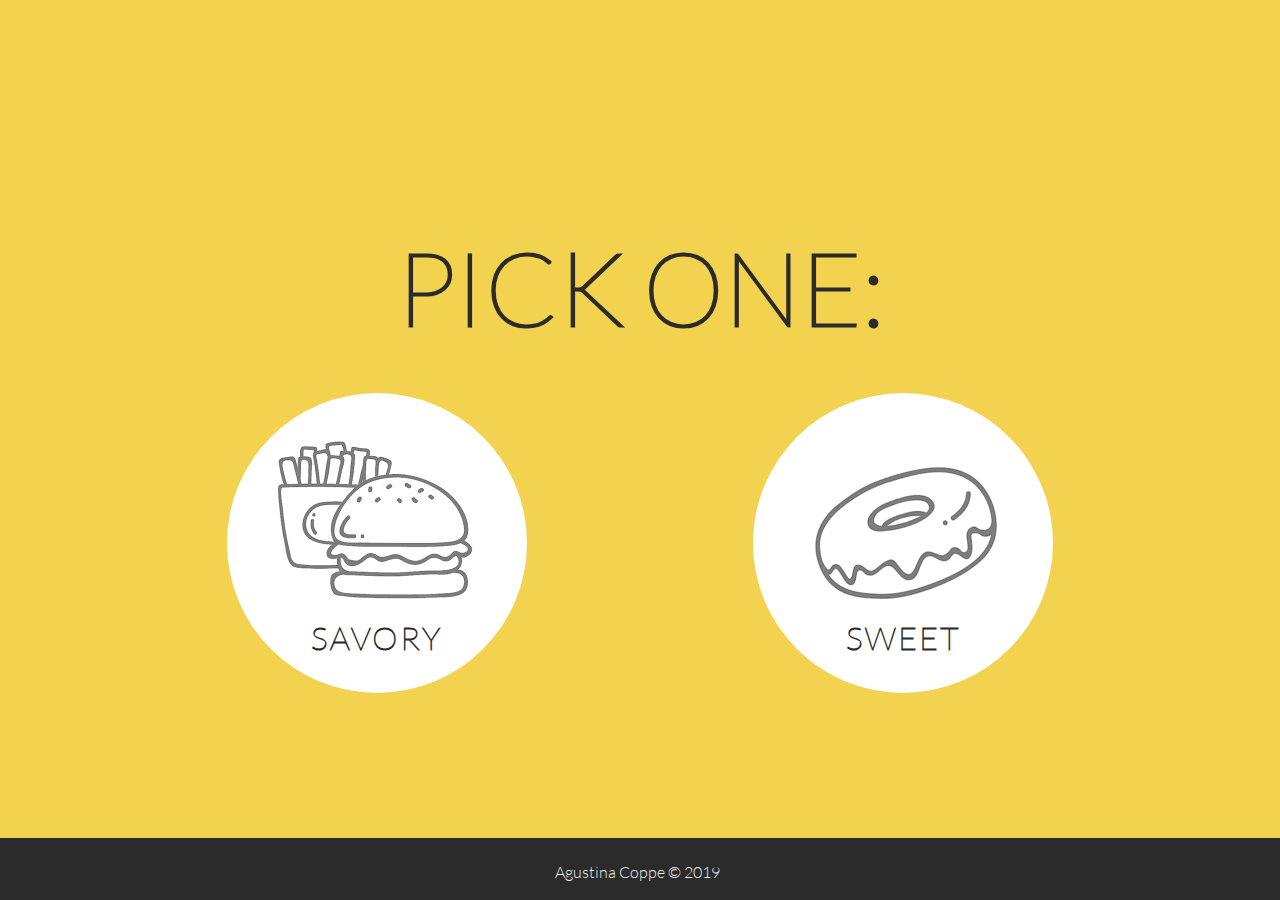
<file: enter/index.html>
<!DOCTYPE html>
<html lang="en">
  <head>
    <meta charset="UTF-8" />
    <meta name="viewport" content="width=device-width, initial-scale=1.0" />
    <meta http-equiv="X-UA-Compatible" content="ie=edge" />
    <link rel="stylesheet" href="../css/style2.css" />
    <link
      rel="stylesheet"
      href="https://use.fontawesome.com/releases/v5.8.2/css/all.css"
      integrity="sha384-oS3vJWv+0UjzBfQzYUhtDYW+Pj2yciDJxpsK1OYPAYjqT085Qq/1cq5FLXAZQ7Ay"
      crossorigin="anonymous"
    />
    <title>Random food generator</title>
  </head>
  <body>
    <h1>Pick one:</h1>
    <div class="options">
      <a href="../savory/index.html">
        <div class="savory">
          <p class="inside">Savory</p>
        </div>
      </a>
      <a href="../sweet/index.html">
        <div class="sweet">
          <p class="inside">Sweet</p>
        </div>
      </a>
    </div>
    <footer>
      <p>
        Agustina Coppe &copy; 2019
        <a href="https://github.com/aguscoppe"><i class="fab fa-github"></i></a>
      </p>
    </footer>
  </body>
</html>
</file>
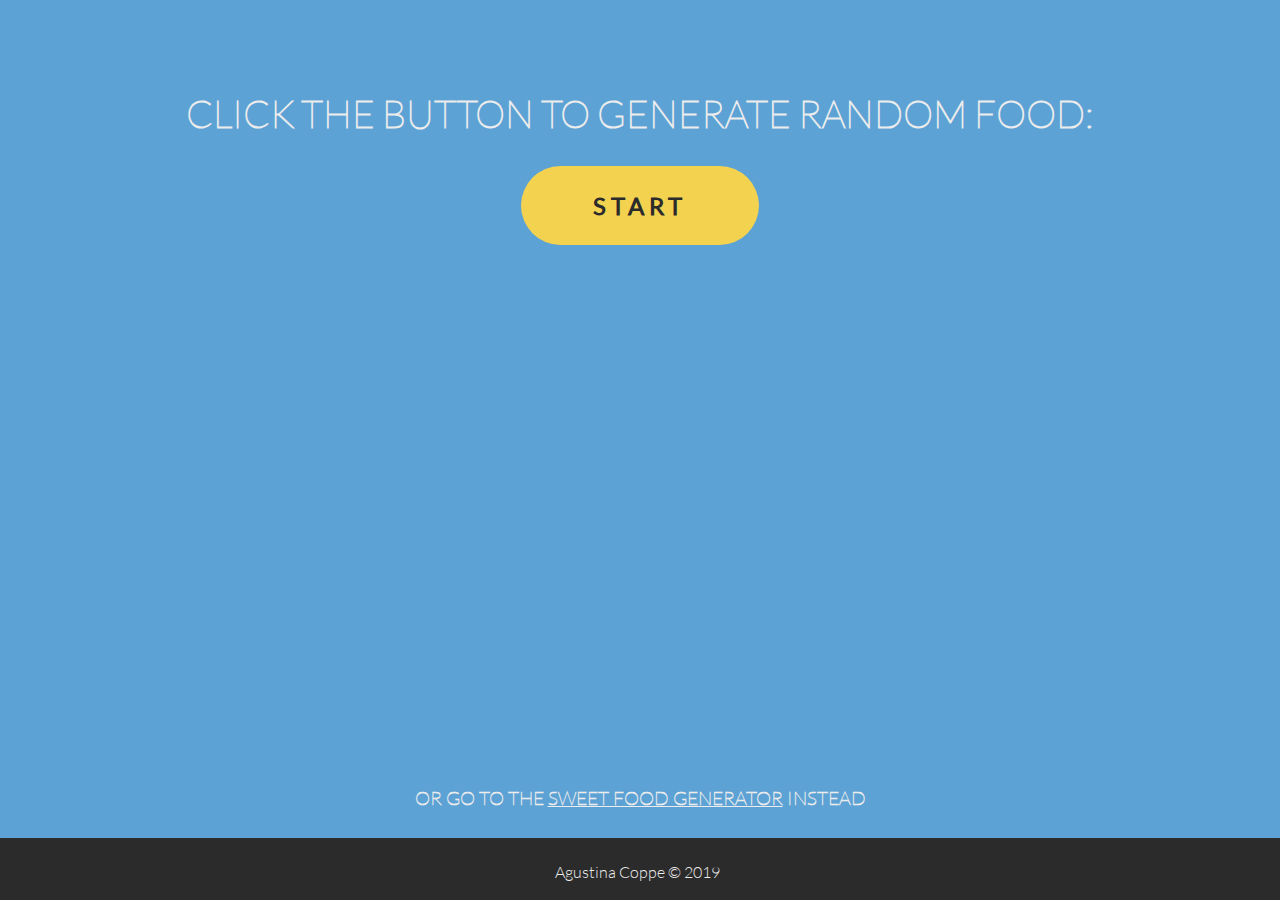
<file: savory/index.html>
<!DOCTYPE html>
<html lang="en">
  <head>
    <meta charset="UTF-8" />
    <meta name="viewport" content="width=device-width, initial-scale=1.0" />
    <meta http-equiv="X-UA-Compatible" content="ie=edge" />
    <link rel="stylesheet" href="../css/style3.css" />
    <link
      rel="stylesheet"
      href="https://use.fontawesome.com/releases/v5.8.2/css/all.css"
      integrity="sha384-oS3vJWv+0UjzBfQzYUhtDYW+Pj2yciDJxpsK1OYPAYjqT085Qq/1cq5FLXAZQ7Ay"
      crossorigin="anonymous"
    />
    <title>Random food generator</title>
  </head>
  <body class="blue">
    <h1>Click the button to generate random food:</h1>
    <a href="#" class="btn" id="savory-start">Start</a>
    <div id="savory-empty"></div>
    <h4 class="pinkhover">
      OR go to the
      <a href="../sweet/index.html">sweet food generator</a> instead
    </h4>
    <footer>
      <p>
        Agustina Coppe &copy; 2019
        <a href="https://github.com/aguscoppe"><i class="fab fa-github"></i></a>
      </p>
    </footer>
    <script src="../js/savory.js"></script>
  </body>
</html>
</file>
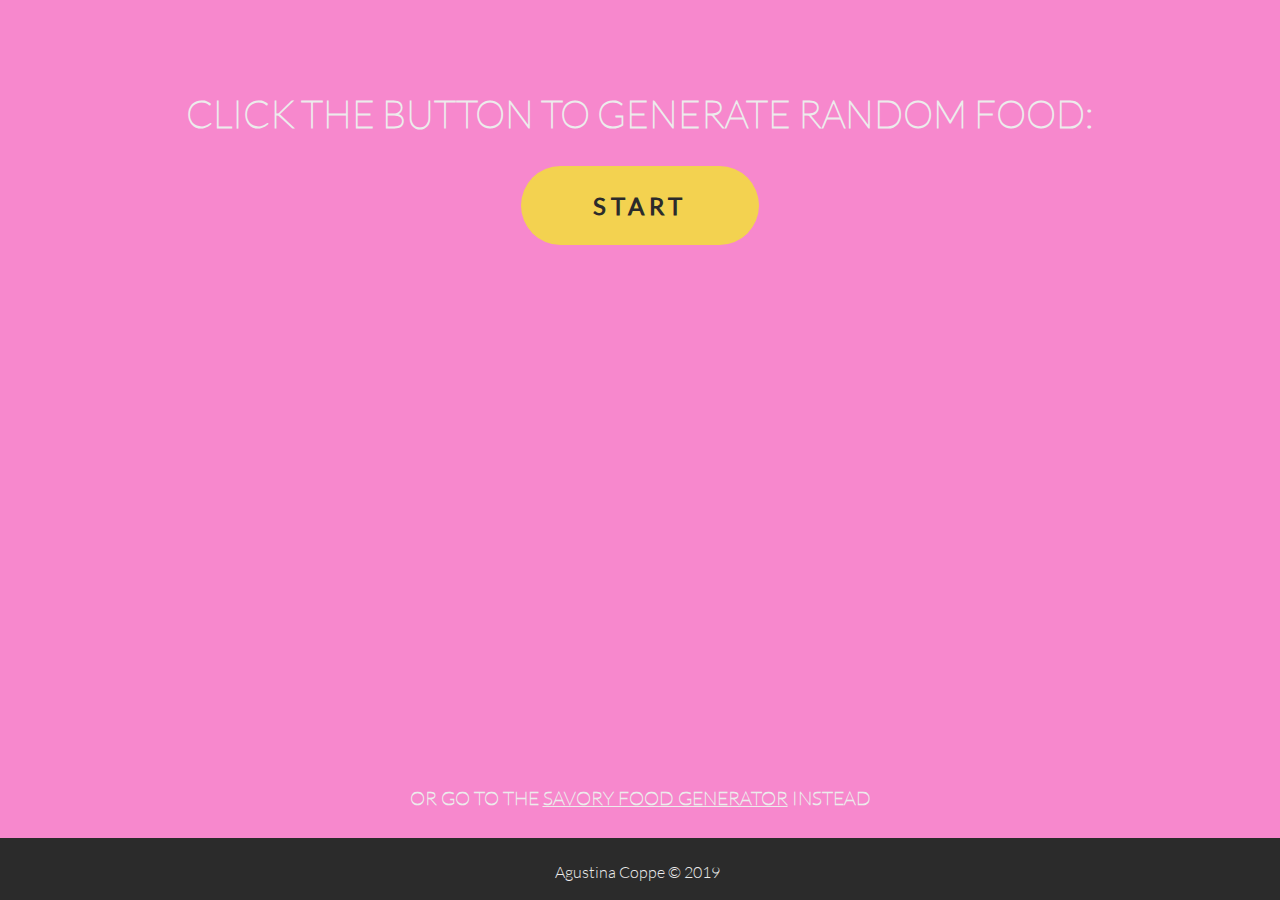
<file: sweet/index.html>
<!DOCTYPE html>
<html lang="en">
  <head>
    <meta charset="UTF-8" />
    <meta name="viewport" content="width=device-width, initial-scale=1.0" />
    <meta http-equiv="X-UA-Compatible" content="ie=edge" />
    <link rel="stylesheet" href="../css/style3.css" />
    <link
      rel="stylesheet"
      href="https://use.fontawesome.com/releases/v5.8.2/css/all.css"
      integrity="sha384-oS3vJWv+0UjzBfQzYUhtDYW+Pj2yciDJxpsK1OYPAYjqT085Qq/1cq5FLXAZQ7Ay"
      crossorigin="anonymous"
    />
    <title>Random food generator</title>
  </head>
  <body class="pink">
    <h1>Click the button to generate random food:</h1>
    <a href="#" class="btn" id="sweet-start">Start</a>
    <div id="sweet-empty"></div>
    <h4 class="bluehover">
      OR go to the
      <a href="../savory/index.html">savory food generator</a> instead
    </h4>
    <footer>
      <p>
        Agustina Coppe &copy; 2019
        <a href="https://github.com/aguscoppe"><i class="fab fa-github"></i></a>
      </p>
    </footer>
    <script src="../js/sweet.js"></script>
  </body>
</html>
</file>
<file: css/style2.css>
@font-face {
  font-family: "five_minutes";
  src: url("../fonts/five_minutes-webfont.woff2") format("woff2"),
    url("../fonts/five_minutes-webfont.woff") format("woff"),
    url("../fonts/Five\ Minutes.otf");
  font-weight: normal;
  font-style: normal;
}

@font-face {
  font-family: "lato";
  src: url("../fonts/Lato-Regular.ttf");
  font-weight: normal;
  font-style: normal;
}

@font-face {
  font-family: "lato-light";
  src: url("../fonts/Lato-Light.ttf");
  font-weight: normal;
  font-style: normal;
}

@font-face {
  font-family: "lato-hairline";
  src: url("../fonts/Lato-Hairline.ttf");
  font-weight: normal;
  font-style: normal;
}

/* general styling */

* {
  margin: 0;
  padding: 0;
}

body {
  background-color: #f3d250;
  font-family: "lato-hairline";
  font-size: 3.2rem;
  margin-top: 25vh;
  text-transform: uppercase;
}

h1 {
  color: #2b2b2b;
  text-align: center;
}

div > a {
  text-decoration: none;
  color: #2b2b2b;
  text-align: center;
}

/* btns layout */
.options {
  padding-top: 5vh;
  display: flex;
  flex-direction: row;
  justify-content: space-evenly;
}

.inside {
  padding-top: 75%;
}

/* text inside btns */

div > p {
  font-weight: bold;
  font-size: 2rem;
  letter-spacing: 2px;
}

/* sweet & savory btns */
.savory,
.sweet {
  height: 300px;
  width: 300px;
  background-size: 300px;
  border-radius: 50%;
}

/* savory btn*/
.savory {
  background-image: url(../img/bf_bw.png);
}

.savory:hover {
  transition: all 0.4s linear;
  background-image: url(../img/bf.png);
}

/* sweet btn*/
.sweet {
  background-image: url(../img/donut_bw.png);
}

.sweet:hover {
  transition: all 0.4s linear;
  background-image: url(../img/donut.png);
}

/* footer */
footer {
  text-transform: initial;
  font-size: 1rem;
  position: fixed;
  right: 0;
  bottom: 0;
  left: 0;
  padding: 1rem;
  background-color: #2b2b2b;
  color: #ececec;
  font-family: "lato-light";
  font-weight: normal;
  margin: 0 auto;
  text-align: center;
}

.fa-github {
  padding-left: 5px;
  font-size: 1.5rem;
  color: #ececec;
  text-decoration: none;
}

.fa-github:hover {
  transition: all 0.2s linear;
  color: #f3d250;
}

/* media queries */
@media (max-width: 660px) {
  body {
    font-size: 2rem;
  }
  .savory,
  .sweet {
    height: 220px;
    width: 220px;
    background-size: 220px;
  }

  .savory {
    background-image: url(../img/bf.png);
  }

  .sweet {
    background-image: url(../img/donut.png);
  }
  .sweet:hover {
    transition: none;
  }

  @media (max-width: 420px) {
    .savory,
    .sweet {
      height: 150px;
      width: 150px;
      background-size: 150px;
    }
    div > p {
      font-size: 1rem;
    }
  }
}
</file>
<file: css/style3.css>
/*my fonts*/
@font-face {
  font-family: "lato";
  src: url("../fonts/Lato-Regular.ttf");
  font-weight: normal;
  font-style: normal;
}

@font-face {
  font-family: "lato-light";
  src: url("../fonts/Lato-Light.ttf");
  font-weight: normal;
  font-style: normal;
}

@font-face {
  font-family: "lato-hairline";
  src: url("../fonts/Lato-Hairline.ttf");
  font-weight: normal;
  font-style: normal;
}

/* general styling */
* {
  margin: 0;
  padding: 0;
}

/* savory & sweet color bg */

.pink {
  background-color: #f788cd;
}

.blue {
  background-color: #5da2d5;
}

body {
  text-transform: uppercase;
  background-color: #5da2d5;
  color: #ececec;
  font-family: "lato-hairline";
  font-weight: bolder;
  font-size: 2rem;
  text-align: center;
}

/* instructions */
h1 {
  margin-top: 4vh;
  padding: 6vh;
}

/* start btn layout */
.btn {
  font-family: "lato";
  font-size: 1.5rem;
  text-decoration: none;
  color: #2b2b2b;
  background-color: #f3d250;
  font-weight: bold;
  letter-spacing: 5px;
  padding: 25px 72px;
  margin-top: 50vh;
  border-radius: 50px;
}

.btn:hover {
  transition: all 0.2s linear;
  background-color: rgb(236, 236, 236);
  color: #2b2b2b;
}

/*sweet and savory empty div*/
#sweet-empty,
#savory-empty {
  padding-top: 12vh;
  margin: 0 auto;
  height: 350px;
  width: 350px;
}

/*food images general style*/
.food-box {
  margin: 0 auto;
  height: 350px;
  width: 350px;
}

/*food images size*/
.food-size {
  background-size: 350px;
  border: 5px #ececec solid;
  border-radius: 5px;
}

/*sweet food images*/
#icecream {
  background-image: url(../img/1.jpg);
}
#applepie {
  background-image: url(../img/2.jpg);
}
#brownies {
  background-image: url(../img/3.jpg);
}
#chococake {
  background-image: url(../img/4.jpg);
}
#cupcakes {
  background-image: url(../img/5.jpg);
}
#cookies {
  background-image: url(../img/6.jpg);
}
#bun {
  background-image: url(../img/7.jpg);
}
#milkshake {
  background-image: url(../img/8.jpg);
}
#donut {
  background-image: url(../img/9.jpg);
}
#popcorn {
  background-image: url(../img/10.png);
}
#cheesecake {
  background-image: url(../img/11.jpg);
}
#pancakes {
  background-image: url(../img/12.jpg);
}
#hotcakes {
  background-image: url(../img/13.jpg);
}
#cotton {
  background-image: url(../img/14.jpg);
}
#smores {
  background-image: url(../img/15.jpg);
}
#waffles {
  background-image: url(../img/16.jpg);
}
#churros {
  background-image: url(../img/17.jpg);
}
#strawberries {
  background-image: url(../img/18.jpg);
}
#icecreamsandwich {
  background-image: url(../img/19.jpg);
}
#fruitsalad {
  background-image: url(../img/20.jpg);
}
#lemonpie {
  background-image: url(../img/21.jpg);
}

/*savory food images*/
#burger {
  background-image: url(../img/22.jpg);
}
#mac {
  background-image: url(../img/23.jpg);
}
#nuggets {
  background-image: url(../img/24.jpeg);
}
#spaghetti {
  background-image: url(../img/25.jpg);
}
#caesar {
  background-image: url(../img/26.jpg);
}
#pizza {
  background-image: url(../img/27.jpg);
}
#steak {
  background-image: url(../img/28.jpg);
}
#mashed {
  background-image: url(../img/29.jpg);
}
#tacos {
  background-image: url(../img/30.jpg);
}
#ramen {
  background-image: url(../img/31.jpg);
}
#sushi {
  background-image: url(../img/32.jpg);
}
#lasagna {
  background-image: url(../img/33.jpg);
}
#sticks {
  background-image: url(../img/34.jpg);
}
#grilled {
  background-image: url(../img/35.jpg);
}
#fajitas {
  background-image: url(../img/36.jpg);
}
#nachos {
  background-image: url(../img/37.jpg);
}
#wings {
  background-image: url(../img/38.jpg);
}
#ribs {
  background-image: url(../img/39.jpg);
}
#turkey {
  background-image: url(../img/40.jpg);
}
#shrimp {
  background-image: url(../img/41.jpg);
}
#greek {
  background-image: url(../img/42.jpg);
}

/* food text */
div > p {
  font-family: "lato-light";
  margin-top: 1.5vh;
  font-size: 1.6rem;
  text-transform: initial;
  color: #2b2b2b;
  background-color: #ececec;
  display: inline-block;
}

/* change to sweet foods link */
h4 {
  margin-top: 12vh;
  margin-bottom: 4vh;
}

a {
  color: #ececec;
}

a:hover {
  transition: all 0.2s linear;
  text-decoration: none;
}

/* sweet & savory link hover */

.pinkhover a:hover {
  background-color: #f788cd;
}

.bluehover a:hover {
  background-color: #5da2d5;
}

/* footer */
footer {
  text-transform: initial;
  font-size: 1rem;
  position: absolute;
  right: 0;
  bottom: 0;
  left: 0;
  padding: 1rem;
  background-color: #2b2b2b;
  color: #ececec;
  font-family: "lato-light";
  font-weight: normal;
  margin: 0 auto;
  text-align: center;
}

.fa-github {
  padding-left: 5px;
  font-size: 1.5rem;
  color: #ececec;
  text-decoration: none;
}

.fa-github:hover {
  transition: all 0.2s linear;
  color: #f3d250;
}
/* media queries */
@media (max-width: 1651px) {
  body {
    font-size: 1.5rem;
  }
}

@media (max-width: 1280px) {
  body {
    font-size: 1.2rem;
  }
}

@media (max-width: 743px) {
  body {
    padding: 0;
  }
  h1 {
    padding-top: 0px;
    margin-top: 25px;
  }
  .btn {
    padding: 20px 55px;
  }
  body,
  .btn {
    font-size: 1rem;
  }
  div > p {
    font-size: 1.2rem;
  }
  #sweet-empty,
  #savory-empty {
    height: 300px;
    width: 300px;
  }

  .food-box {
    height: 300px;
    width: 300px;
  }

  .food-size {
    background-size: 300px;
  }
}

@media (max-width: 360px) {
  body,
  .btn {
    font-size: 0.8rem;
  }
  #sweet-empty,
  #savory-empty {
    height: 250px;
    width: 250px;
  }

  .food-box {
    height: 250px;
    width: 250px;
  }

  .food-size {
    background-size: 250px;
  }
}
</file>
